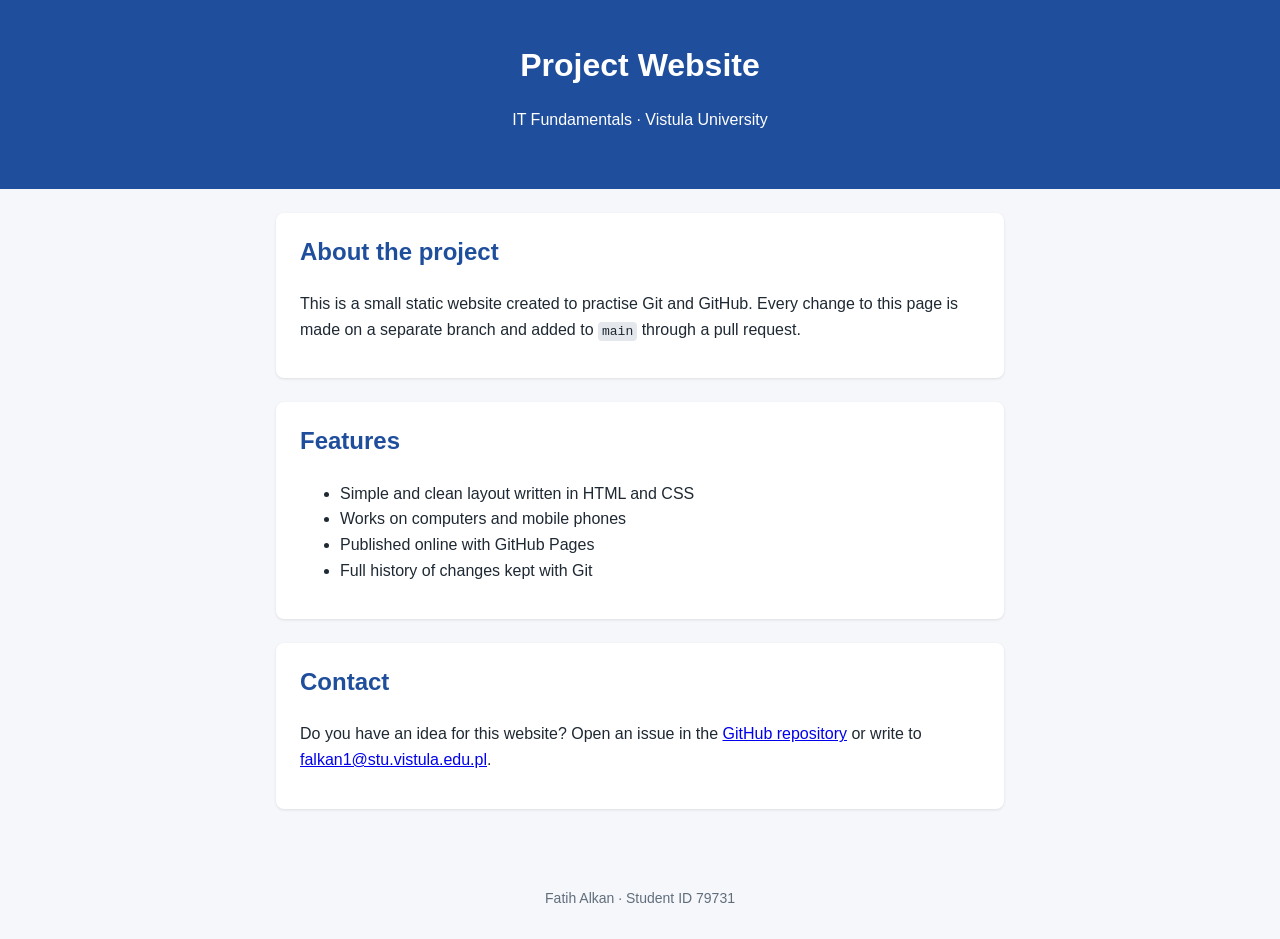
<file: index.html>
<!DOCTYPE html>
<html lang="en">
<head>
  <meta charset="UTF-8">
  <meta name="viewport" content="width=device-width, initial-scale=1.0">
  <title>Project Website – Fatih Alkan</title>
  <link rel="stylesheet" href="style.css">
</head>
<body>
  <header>
    <h1>Project Website</h1>
    <p>IT Fundamentals · Vistula University</p>
  </header>

  <main>
    <section id="about">
      <h2>About the project</h2>
      <p>
        This is a small static website created to practise Git and GitHub.
        Every change to this page is made on a separate branch and added
        to <code>main</code> through a pull request.
      </p>
    </section>

    <section id="features">
      <h2>Features</h2>
      <ul>
        <li>Simple and clean layout written in HTML and CSS</li>
        <li>Works on computers and mobile phones</li>
        <li>Published online with GitHub Pages</li>
        <li>Full history of changes kept with Git</li>
      </ul>
    </section>
    <section id="contact">
      <h2>Contact</h2>
      <p>
        Do you have an idea for this website? Open an issue in the
        <a href="https://github.com/FatihAlkan79731/project-website">GitHub repository</a>
        or write to <a href="mailto:falkan1@stu.vistula.edu.pl">falkan1@stu.vistula.edu.pl</a>.
      </p>
    </section>
  </main>

  <footer>
    <p>Fatih Alkan · Student ID 79731</p>
  </footer>
</body>
</html>
</file>
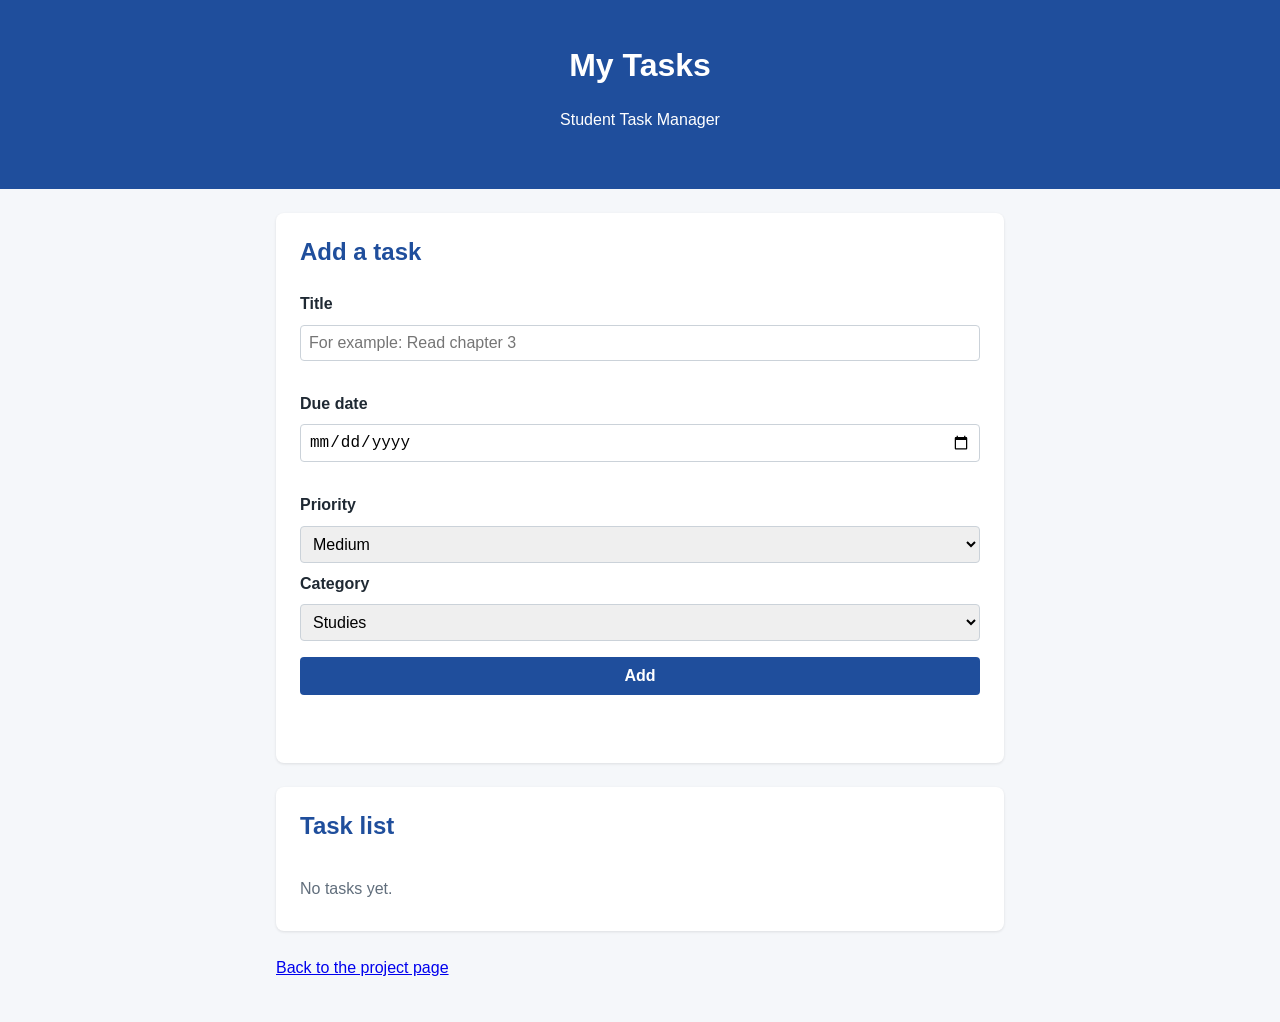
<file: tasks-local.html>
<!DOCTYPE html>
<html lang="en">
<head>
  <meta charset="UTF-8">
  <meta name="viewport" content="width=device-width, initial-scale=1.0">
  <title>Student Task Manager (localStorage version)</title>
  <link rel="stylesheet" href="style.css">
</head>
<body>
  <header>
    <h1>My Tasks</h1>
    <p>Student Task Manager</p>
  </header>

  <main>
    <section>
      <h2>Add a task</h2>
      <form id="taskForm" class="task-form" novalidate>
        <label for="title">Title</label>
        <input type="text" id="title" placeholder="For example: Read chapter 3">
        <p id="titleError" class="error field-error"></p>

        <label for="dueDate">Due date</label>
        <input type="date" id="dueDate">
        <p id="dueDateError" class="error field-error"></p>

        <label for="priority">Priority</label>
        <select id="priority">
          <option value="Low">Low</option>
          <option value="Medium" selected>Medium</option>
          <option value="High">High</option>
        </select>

        <label for="category">Category</label>
        <select id="category">
          <option value="Studies">Studies</option>
          <option value="Work">Work</option>
          <option value="Home">Home</option>
          <option value="Other">Other</option>
        </select>

        <button type="submit">Add</button>
        <p id="error" class="error"></p>
        <p id="success" class="success"></p>
      </form>
    </section>

    <section>
      <h2>Task list</h2>
      <ul id="taskList" class="task-list"></ul>
    </section>

    <p><a href="index.html">Back to the project page</a></p>
  </main>

  <script src="tasks-local.js"></script>
</body>
</html>
</file>
<file: style.css>
* {
  box-sizing: border-box;
}

body {
  margin: 0;
  font-family: Arial, Helvetica, sans-serif;
  line-height: 1.6;
  color: #1f2933;
  background: #f5f7fa;
}

header {
  padding: 40px 16px;
  text-align: center;
  color: #ffffff;
  background: #1f4e9c;
}

header h1 {
  margin: 0 0 8px;
}

main {
  max-width: 760px;
  margin: 0 auto;
  padding: 24px 16px;
}

section {
  margin-bottom: 24px;
  padding: 20px 24px;
  background: #ffffff;
  border-radius: 8px;
  box-shadow: 0 1px 3px rgba(0, 0, 0, 0.1);
}

h2 {
  margin-top: 0;
  color: #1f4e9c;
}

code {
  padding: 2px 4px;
  background: #e4e7eb;
  border-radius: 4px;
}

footer {
  padding: 16px;
  text-align: center;
  font-size: 14px;
  color: #616e7c;
}

/* Student Task Manager */
.task-form {
  display: flex;
  flex-direction: column;
  gap: 8px;
}

.task-form label {
  font-weight: bold;
}

.task-form input,
.task-form select {
  padding: 8px;
  font-size: 16px;
  border: 1px solid #cbd2d9;
  border-radius: 4px;
}

.task-form button {
  margin-top: 8px;
  padding: 10px;
  font-size: 16px;
  font-weight: bold;
  color: #ffffff;
  background: #1f4e9c;
  border: none;
  border-radius: 4px;
  cursor: pointer;
}

.task-form button:hover {
  background: #163a75;
}

.error {
  min-height: 1em;
  margin: 0;
  color: #c81e1e;
  font-weight: bold;
}

.task-list {
  margin: 0;
  padding: 0;
  list-style: none;
}

.task-list li {
  display: flex;
  flex-direction: column;
  padding: 10px 0;
  border-bottom: 1px solid #e4e7eb;
}

.task-list li:last-child {
  border-bottom: none;
}

.task-list .empty {
  color: #616e7c;
}

.field-error {
  font-size: 14px;
}

.success {
  min-height: 1em;
  margin: 0;
  color: #1a7f37;
  font-weight: bold;
}

/* Supabase version of the task manager */
.task-form button.secondary {
  margin-top: 0;
  color: #1f4e9c;
  background: #ffffff;
  border: 2px solid #1f4e9c;
}

.user-bar {
  margin-top: 0;
  color: #616e7c;
}

.link-button {
  padding: 0;
  font: inherit;
  color: #1f4e9c;
  text-decoration: underline;
  background: none;
  border: none;
  cursor: pointer;
}

.task-list li.task-row {
  flex-direction: row;
  align-items: center;
  gap: 10px;
}

.task-row .task-title {
  flex: 1;
  word-break: break-word;
}

.task-row.done .task-title {
  color: #9aa5b1;
  text-decoration: line-through;
}

.delete-button {
  padding: 4px 10px;
  font-size: 14px;
  color: #c81e1e;
  background: #ffffff;
  border: 1px solid #c81e1e;
  border-radius: 4px;
  cursor: pointer;
}

.delete-button:hover {
  color: #ffffff;
  background: #c81e1e;
}

/* Module 4 homework: priority labels and filter */
.priority-label {
  padding: 2px 8px;
  font-size: 12px;
  font-weight: bold;
  text-transform: uppercase;
  border-radius: 999px;
}

.priority-low {
  color: #1f4e9c;
  background: #e0ebff;
}

.priority-normal {
  color: #52606d;
  background: #e4e7eb;
}

.priority-high {
  color: #ffffff;
  background: #c81e1e;
}

.filter {
  display: flex;
  align-items: center;
  gap: 8px;
  margin-bottom: 8px;
  cursor: pointer;
}
</file>
